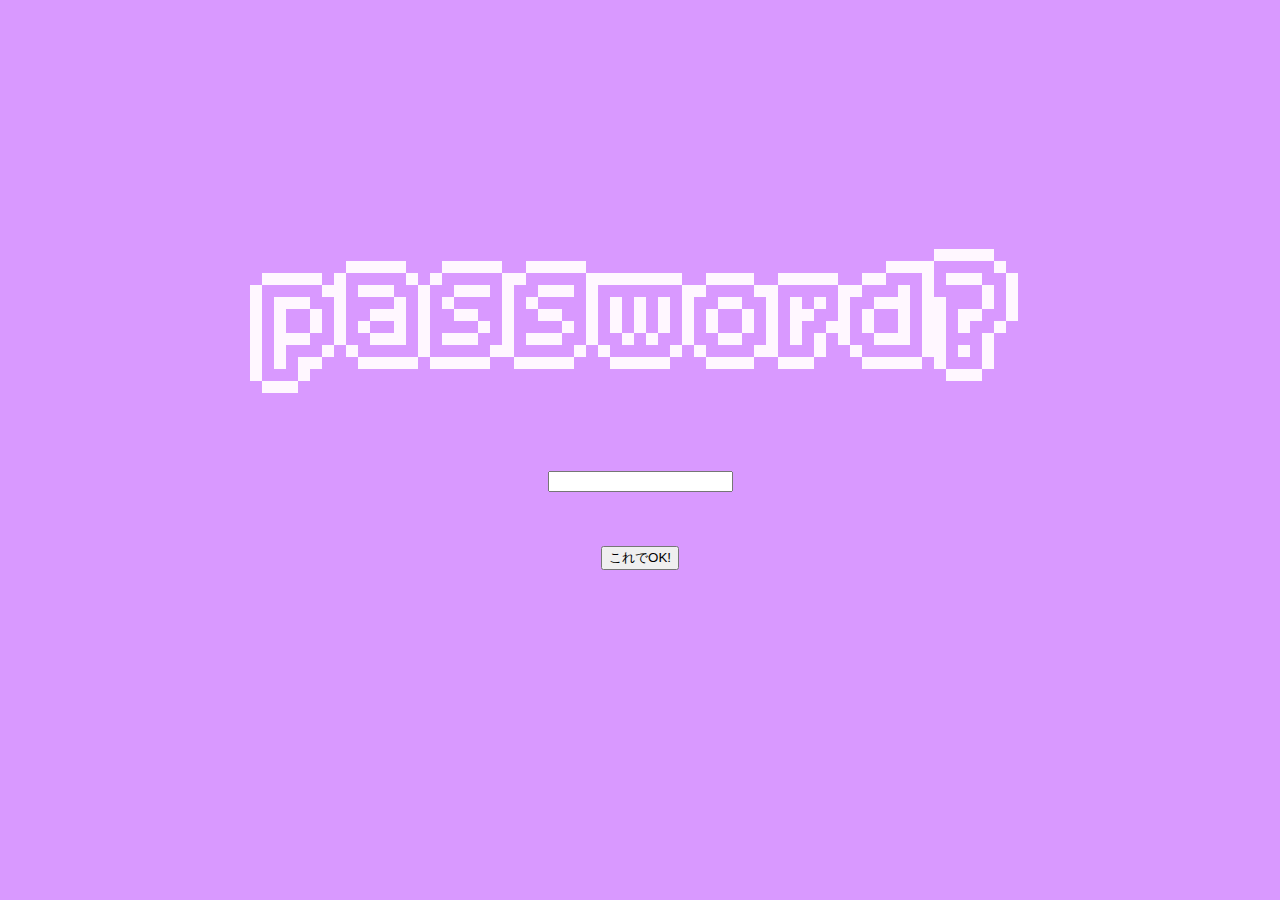
<file: index.html>
<!DOCTYPE html>
<html lang="ja">
<head>
    <meta charset="UTF-8">
    <link rel="stylesheet" href="reset.css">
    <link rel="stylesheet" href="style.css">
    <meta name="viewport" content="width=device-width, initial-scale=1.0">
    <title>ひみつのちず</title>
</head>
<body class="map">

    <div class="container">
        <div class="box">
            <div class="kakomi deka en">password?</div>
            <form onsubmit="document.location.href=this.PW.value + '.html'; return false">
                <input type="password" name="PW">
                <br>
                <input type="submit" value="これでOK!">
            </form>    
        </div>
    </div>
      
</body>
<script src="script.js"></script>
</html>
</file>
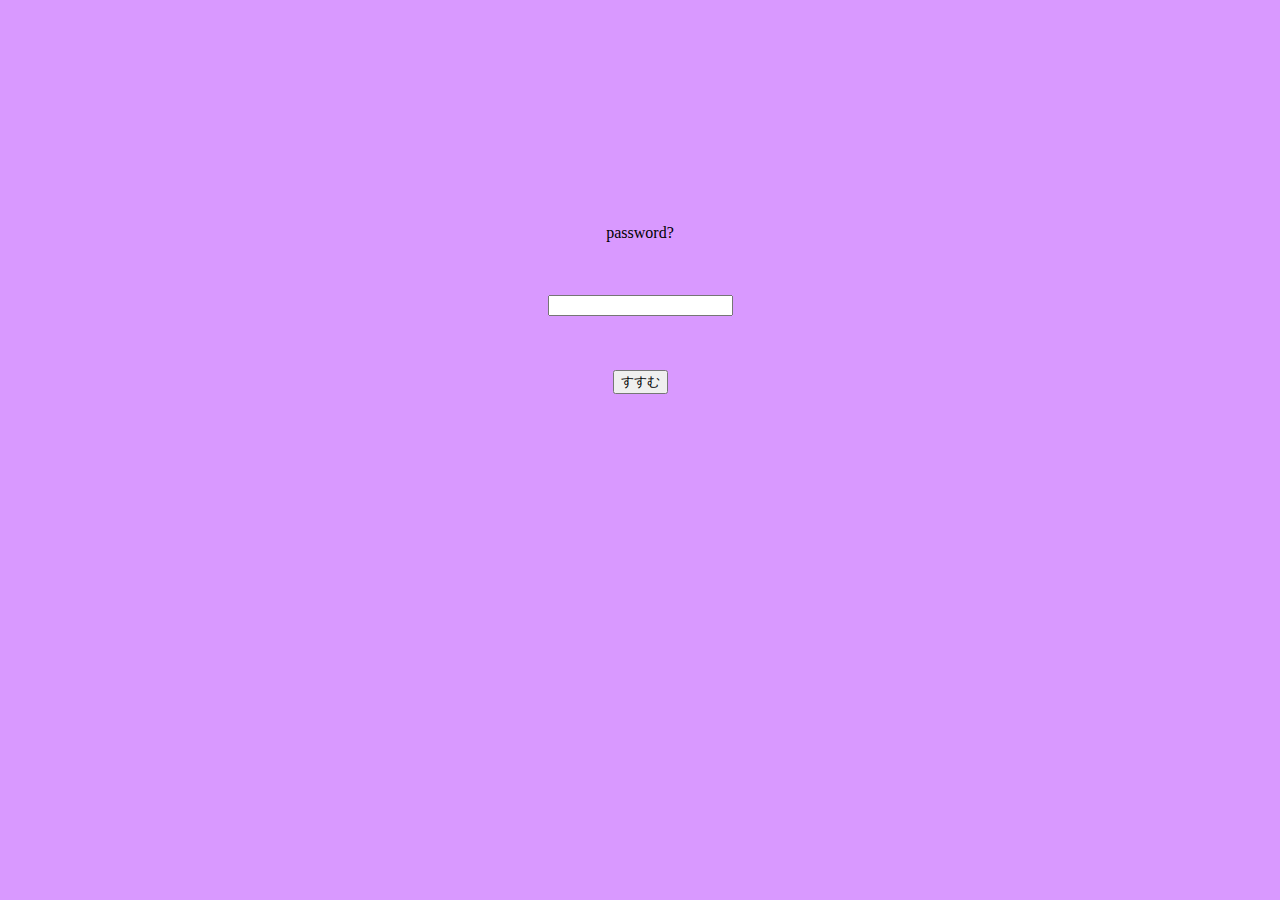
<file: map.html>
<!DOCTYPE html>
<html lang="ja">
<head>
    <meta charset="UTF-8">
    <meta http-equiv="X-UA-Compatible" content="IE=edge">
    <link rel="stylesheet" href="reset.css">
    <link rel="stylesheet" href="style.css">
    <meta name="viewport" content="width=device-width, initial-scale=1.0">
    <title>ひみつのちず</title>
</head>
<body class="map">

    <div class="container">
        <div class="box">
            <h1>password?</h1>
            <form onsubmit="document.location.href=this.PW.value + '.html'; return false">
                <input type="password" name="PW">
                <br>
                <input type="submit" value="すすむ">
            </form>    
        </div>
    </div>
      
</body>
</html>
</file>
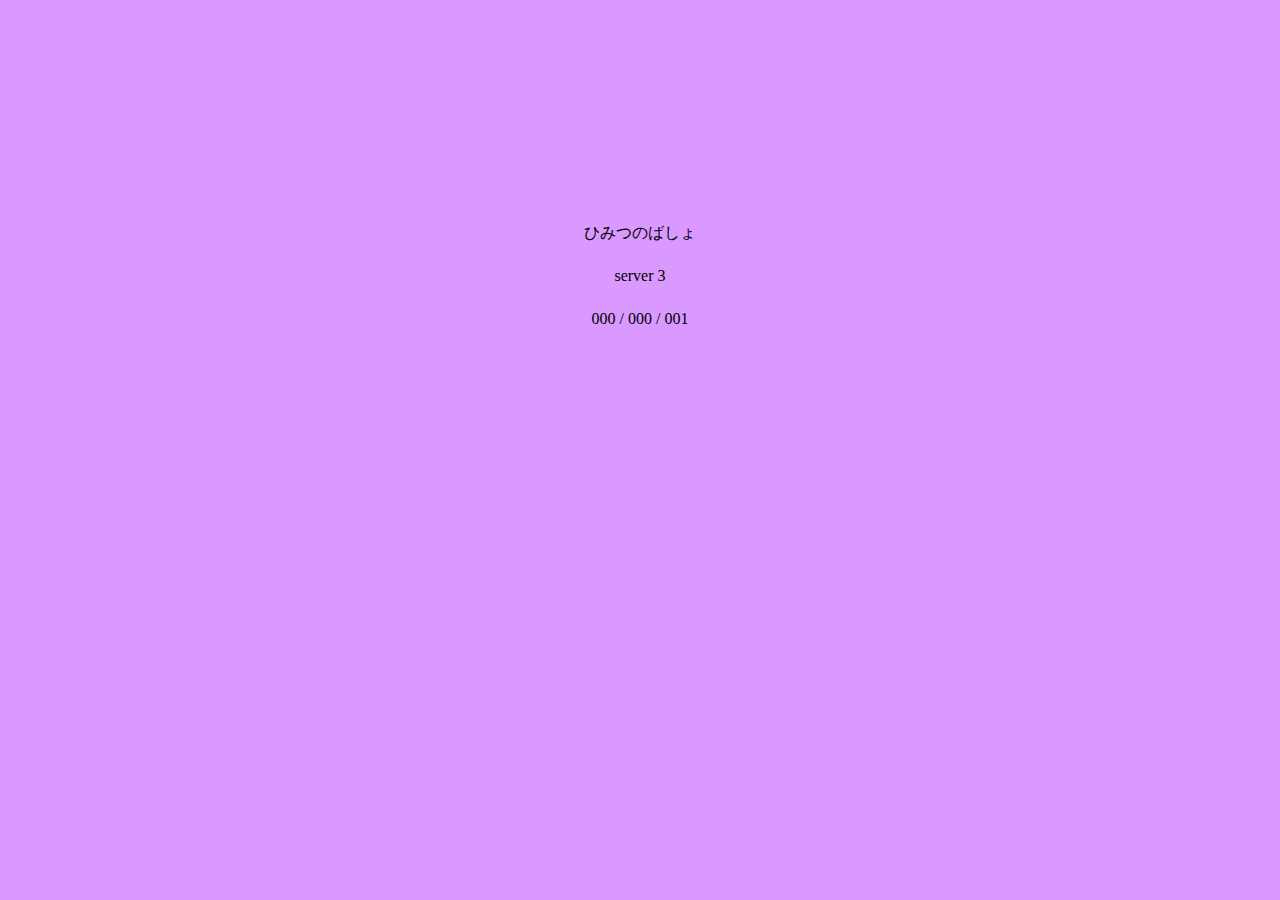
<file: metamonnkawaii.html>
<!DOCTYPE html>
<html lang="ja">
<head>
    <meta charset="UTF-8">
    <meta http-equiv="X-UA-Compatible" content="IE=edge">
    <link rel="stylesheet" href="reset.css">
    <link rel="stylesheet" href="style.css">
    <meta name="viewport" content="width=device-width, initial-scale=1.0">
    <title>ひみつのちず</title>
</head>
<body>
    <div class="line">
        <h1>ひみつのばしょ</h1>
        <p>server 3</p>
        <p>000 / 000 / 001</p>
    </div>
</body>
</html>
</file>
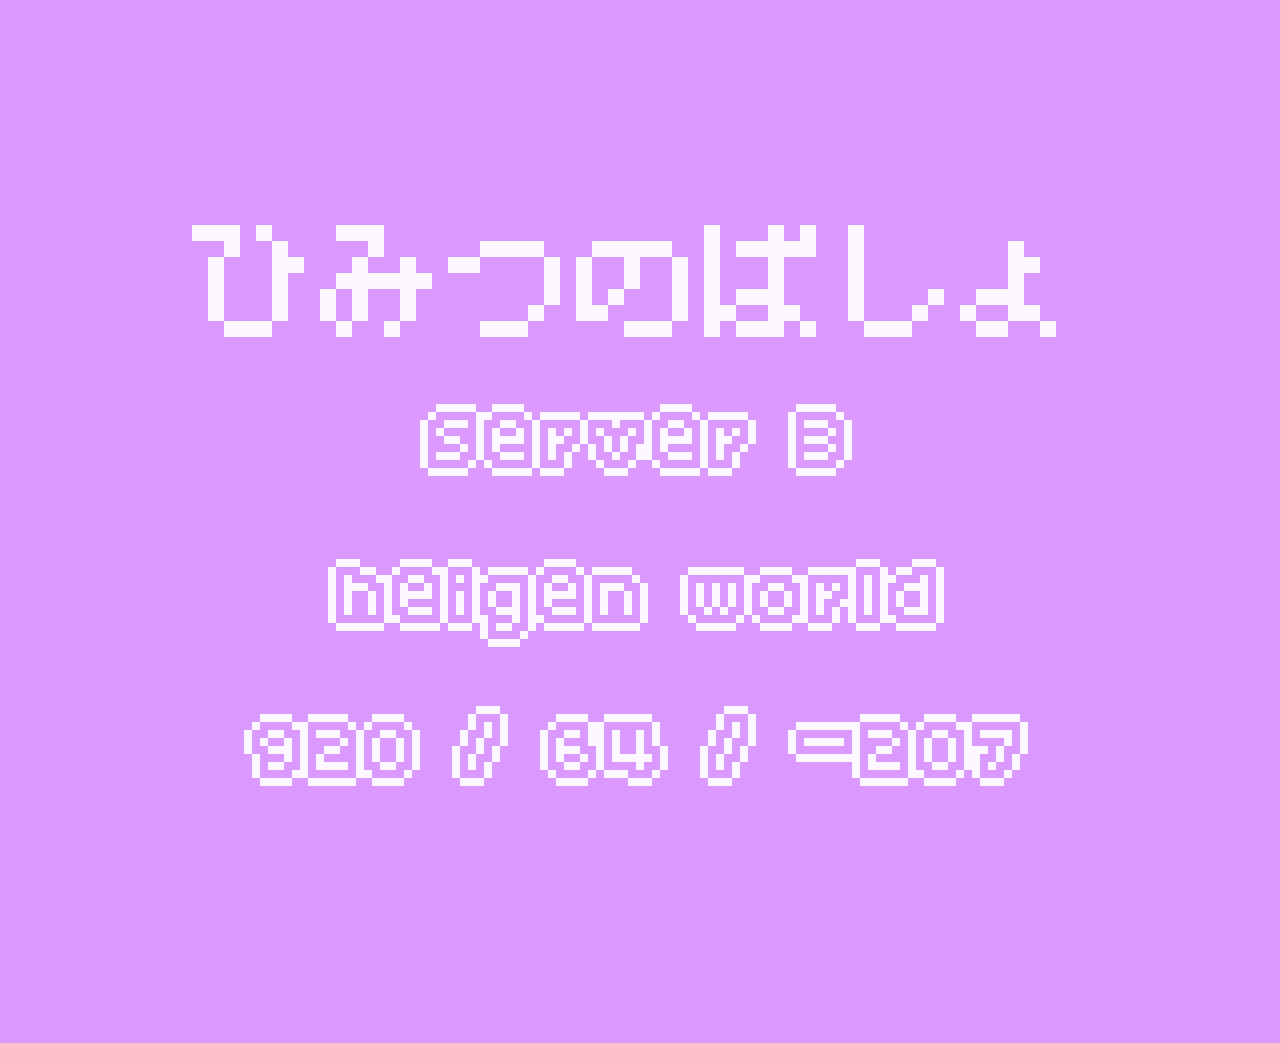
<file: mtmn.html>
<!DOCTYPE html>
<html lang="ja">
<head>
    <meta charset="UTF-8">
    <link rel="stylesheet" href="reset.css">
    <link rel="stylesheet" href="style.css">
    <meta name="viewport" content="width=device-width, initial-scale=1.0">
    <title>ひみつのちず</title>
</head>
<body>
    <div class="line">
        <div class="fuchidori deka jp">ひみつのばしょ</div>
        <p class="kakomi mini">server 3</p>
        <p class="kakomi mini">heigen world</p>
        <p class="kakomi mini">920 / 64 / -207</p>
    </div>
    <script src="script.js"></script>
</body>
</html>
</file>
<file: style.css>
@font-face {
	font-family: 'KakomiA';
	src: url(./fonts/KakomiA.ttf);
}
@font-face {
	font-family: 'misaki_gothic';
	src: url(./fonts/misaki_gothic.ttf);
}
@font-face {
	font-family: 'misaki_gothic_2nd';
	src: url(./fonts/misaki_gothic_2nd.ttf);
}
@font-face {
	font-family: 'PixelMplus10_Bold';
	src: url(./fonts/PixelMplus10-Bold.ttf);
}
@font-face {
	font-family: 'PixelMplus10_Regular';
	src: url(./fonts/PixelMplus10-Regular.ttf);
}
@font-face {
	font-family: 'PixelMplus12_Bold';
	src: url(./fonts/PixelMplus12-Bold.ttf);
}
@font-face {
	font-family: 'PixelMplus12_Regular';
	src: url(./fonts/PixelMplus12-Regular.ttf);
}

/* html,body{
    overflow: hidden
} */

body{
    background-color: #D999FF;
    height: 100%;
    width:100%; /*ページ全体の幅は100%と指定する*/	
    text-align:center; /*ページ全体を中央揃えにする*/
}
body h1{
    font-weight:normal
}


.fuchidori{
    font-family: misaki_gothic_2nd;
    color: #FFF7FF;
}

.kakomi{
    font-family: KakomiA;
    color: #FFF7FF;
}
.mini{
    font-family: KakomiA;
    font-size: 10vw;
    color: #FFF7FF;
}
.deka.en{
    font-size: 15vw;
}
.deka.jp{
    font-size: 10vw;
}
.map {
    margin: 25vh 0;
}
.line {
    margin: 25vh 0;
}
.line *{
    margin: 3vh;
}
#wrap{ 
    width: 960px;	   /*全体の幅を指定する*/  
    margin: 0 auto;    /*マージンの指定をする、ブラウザ対策*/
    text-align:left;   /*全体を左揃えにする。*/
}

.container *{
    margin: 3vh;
}
/* .container{
    text-align:center;
    padding:20px 0;
} */
</file>
